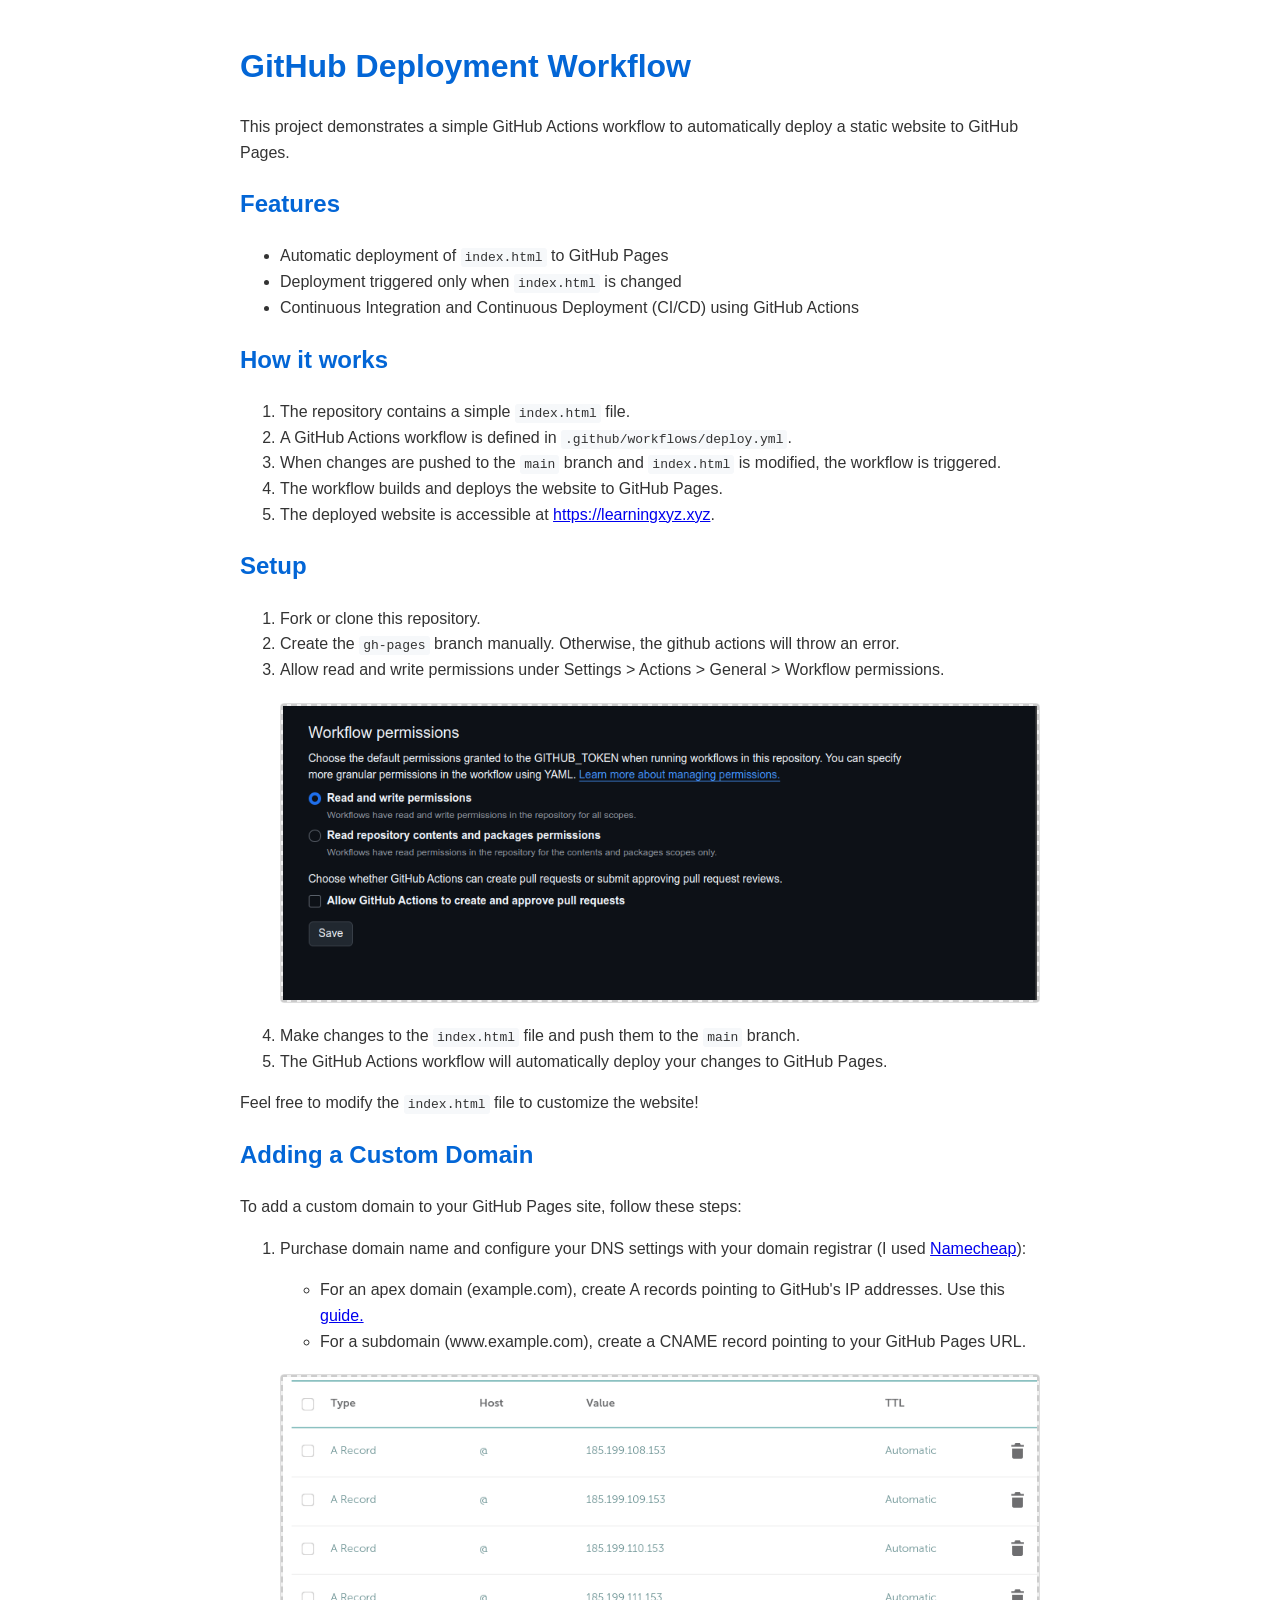
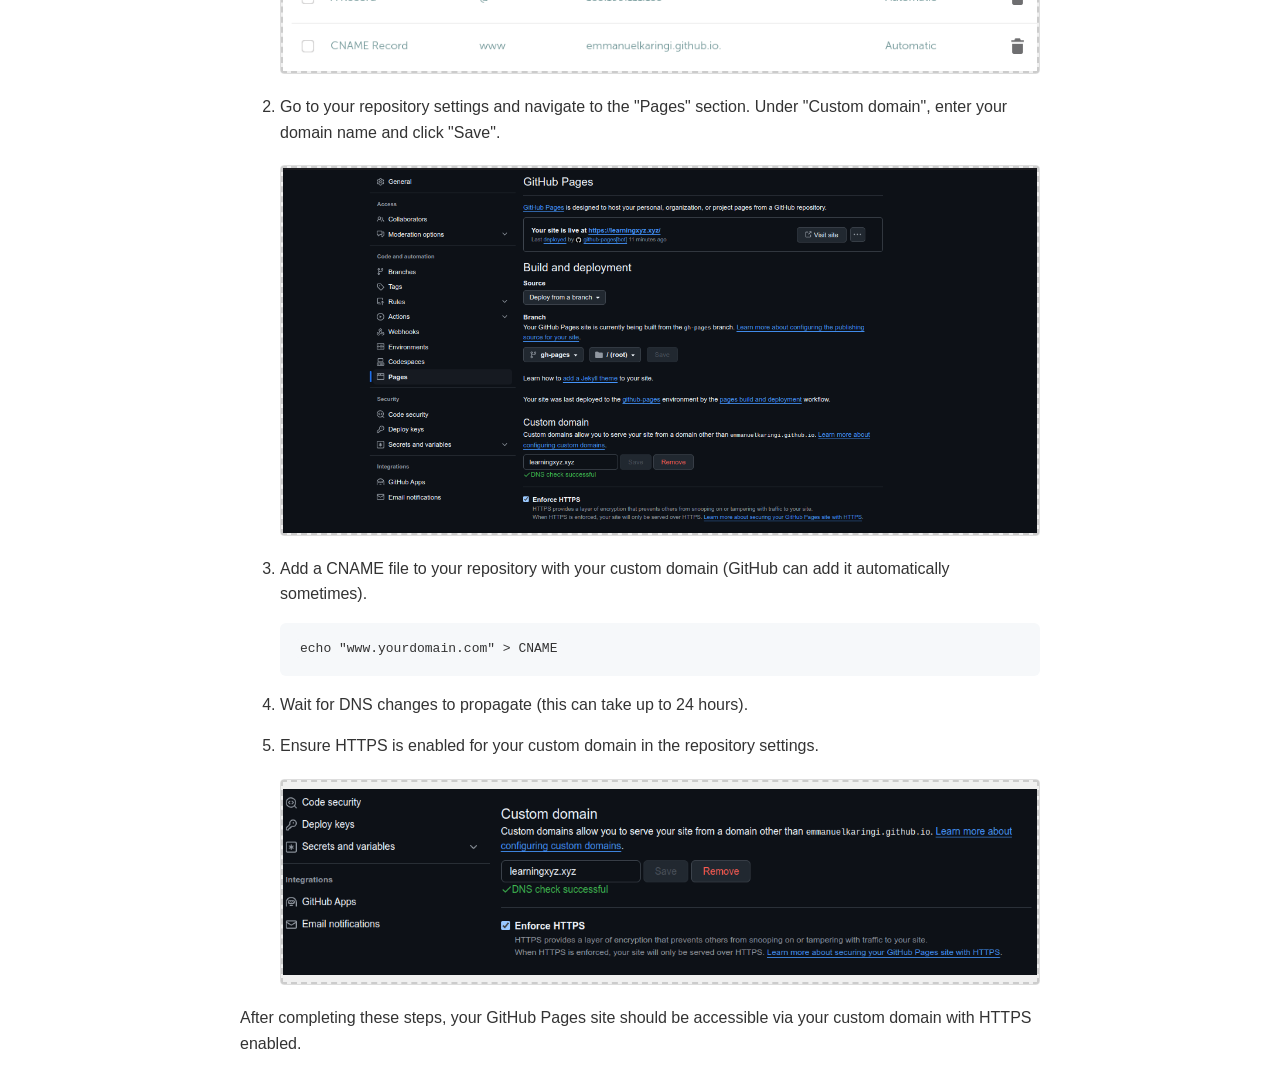
<file: index.html>
<!DOCTYPE html>
<html lang="en">
<head>
    <meta charset="UTF-8">
    <meta name="viewport" content="width=device-width, initial-scale=1.0">
    <link rel="stylesheet" href="style.css">
    <title>GitHub Deployment Workflow</title>
</head>
<body>
    <h1>GitHub Deployment Workflow</h1>

    <p>This project demonstrates a simple GitHub Actions workflow to automatically deploy a static website to GitHub Pages.</p>

    <h2>Features</h2>
    <ul>
        <li>Automatic deployment of <code>index.html</code> to GitHub Pages</li>
        <li>Deployment triggered only when <code>index.html</code> is changed</li>
        <li>Continuous Integration and Continuous Deployment (CI/CD) using GitHub Actions</li>
    </ul>

    <h2>How it works</h2>
    <ol>
        <li>The repository contains a simple <code>index.html</code> file.</li>
        <li>A GitHub Actions workflow is defined in <code>.github/workflows/deploy.yml</code>.</li>
        <li>When changes are pushed to the <code>main</code> branch and <code>index.html</code> is modified, the workflow is triggered.</li>
        <li>The workflow builds and deploys the website to GitHub Pages.</li>
        <li>The deployed website is accessible at <a href="https://learningxyz.xyz ">https://learningxyz.xyz</a>.</li>
    </ol>

    <h2>Setup</h2>
    <ol>
        <li>Fork or clone this repository.</li>
        <li>Create the <code>gh-pages</code> branch manually. Otherwise, the github actions will throw an error.</li>
        <li>Allow read and write permissions under Settings > Actions > General > Workflow permissions.</li>
        <div class="image-container">
            <div class="screenshot-placeholder">
                <img src="images/permissions.png" alt="Github Permissions">
            </div>
        </div>
        <li>Make changes to the <code>index.html</code> file and push them to the <code>main</code> branch.</li>
        <li>The GitHub Actions workflow will automatically deploy your changes to GitHub Pages.</li>
    </ol>

    <p>Feel free to modify the <code>index.html</code> file to customize the website!</p>

    <h2>Adding a Custom Domain</h2>
    <p>To add a custom domain to your GitHub Pages site, follow these steps:</p>

    <ol>
        <li>
            <p>Purchase domain name and configure your DNS settings with your domain registrar (I used <a href="https://www.namecheap.com/">Namecheap</a>):</p>
            <ul>
                <li>For an apex domain (example.com), create A records pointing to GitHub's IP addresses. Use this <a href="https://docs.github.com/en/pages/configuring-a-custom-domain-for-your-github-pages-site/managing-a-custom-domain-for-your-github-pages-site#configuring-an-apex-domain">guide.</a></li>
                <li>For a subdomain (www.example.com), create a CNAME record pointing to your GitHub Pages URL.</li>
            </ul>
            <div class="image-container">
                <div class="screenshot-placeholder">
                    <img src="images/DNS-records.png" alt="DNS Rcords">
                </div>
            </div>
        </li>
        <li>
            <p>Go to your repository settings and navigate to the "Pages" section. Under "Custom domain", enter your domain name and click "Save".</p>
            <div class="image-container">
                <div class="screenshot-placeholder">
                    <img src="images/custom-domain.png" alt="Github Pages Settings">
                </div>
            </div>
        </li>
        <li>
            <p>Add a CNAME file to your repository with your custom domain (GitHub can add it automatically sometimes).</p>
            <pre><code>echo "www.yourdomain.com" > CNAME</code></pre>
        </li>
        <li>
            <p>Wait for DNS changes to propagate (this can take up to 24 hours).</p>
        </li>
        <li>
            <p>Ensure HTTPS is enabled for your custom domain in the repository settings.</p>
            <div class="image-container">
                <div class="screenshot-placeholder">
                    <img src="images/https.png" alt="Enforce HTTPS">
                </div>
            </div>
        </li>
    </ol>

    <p>After completing these steps, your GitHub Pages site should be accessible via your custom domain with HTTPS enabled.</p>
</body>
</html>
</file>
<file: style.css>
body {
    font-family: Arial, sans-serif;
    line-height: 1.6;
    color: #333;
    max-width: 800px;
    margin: 0 auto;
    padding: 20px;
}
h1, h2 {
    color: #0366d6;
}
code {
    background-color: #f6f8fa;
    padding: 2px 4px;
    border-radius: 3px;
}
pre {
    background-color: #f6f8fa;
    padding: 16px;
    border-radius: 6px;
    overflow-x: auto;
}
.image-container {
    margin: 20px 0;
    border: 1px solid #ddd;
    border-radius: 4px;
    overflow: hidden;
}
.image-container img {
    display: block;
    width: 100%;
    height: auto;
}
.screenshot-placeholder {
    background-color: #f0f0f0;
    border: 2px dashed #ccc;
    min-height: 200px;
    display: flex;
    justify-content: center;
    align-items: center;
    font-style: italic;
    color: #666;
}
</file>
